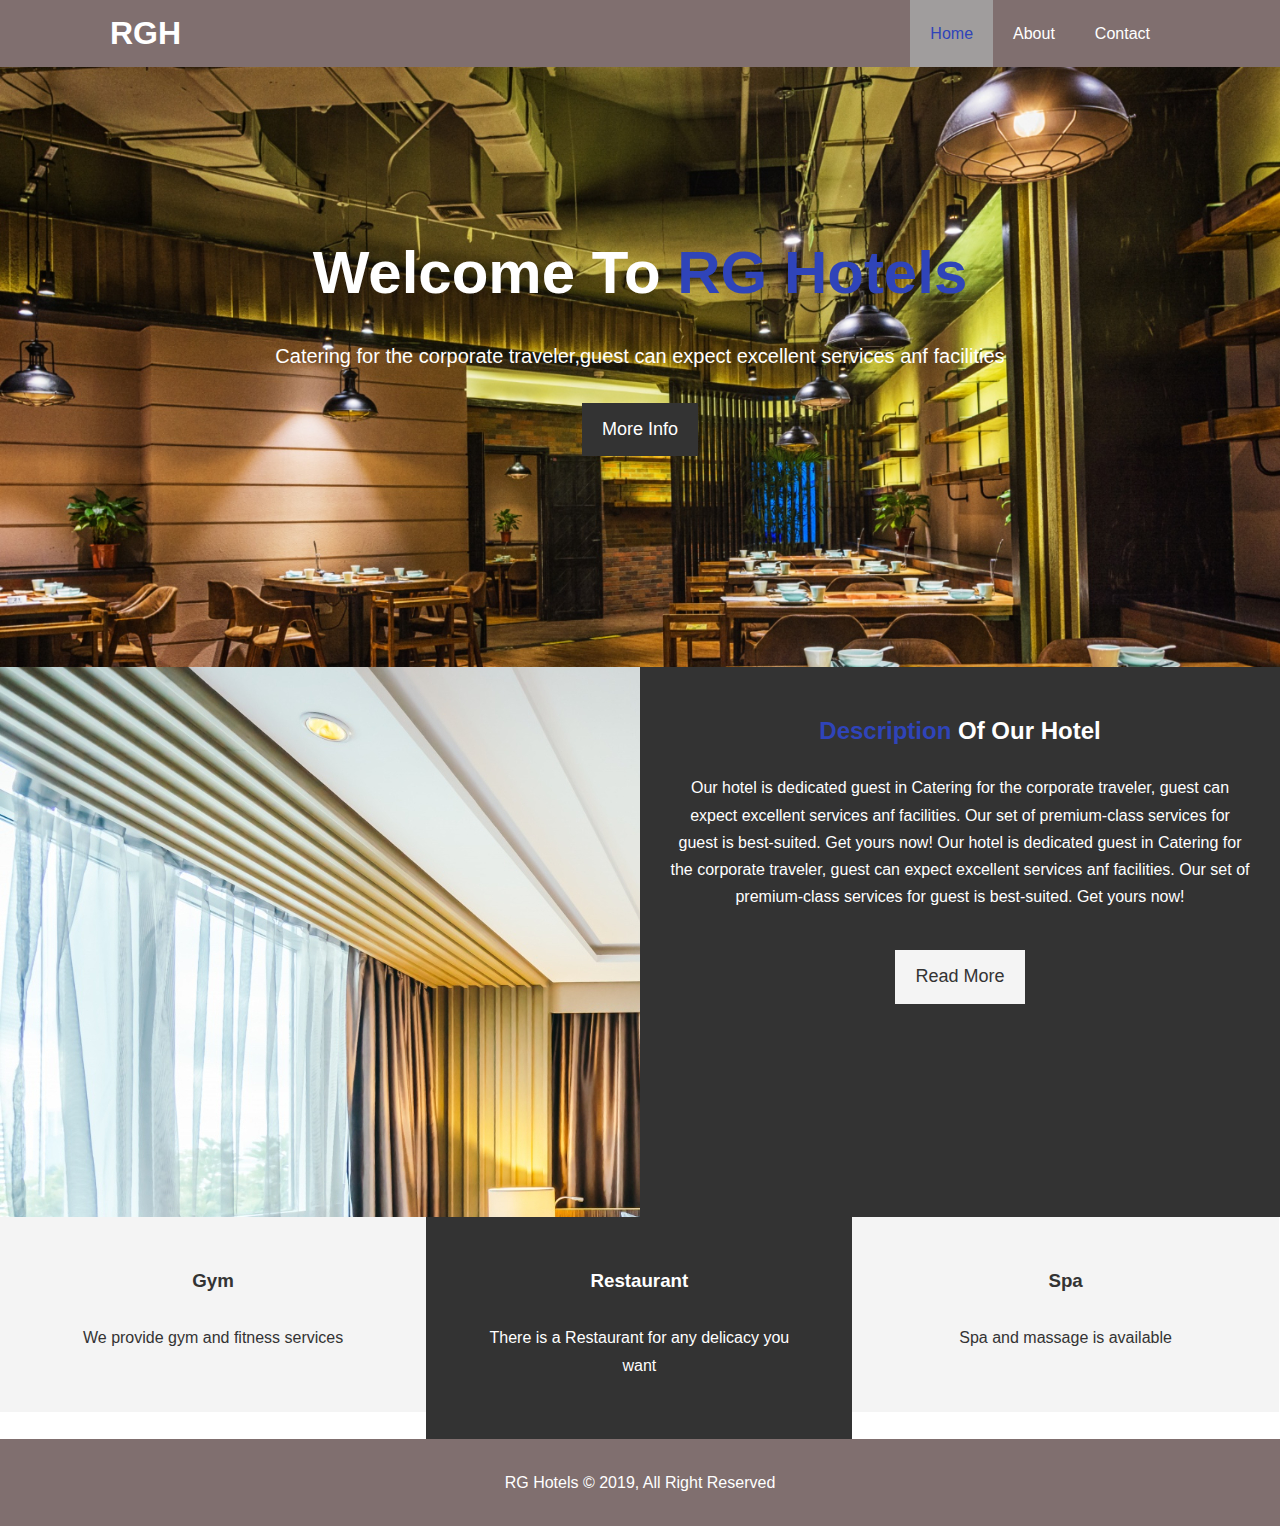
<file: index.html>
<!DOCTYPE html>
<html lang="en">
<head>
    <meta charset="UTF-8">
    <meta name="viewport" content="width=device-width, initial-scale=1.0">
    <link rel="stylesheet" href="https://cdnjs.cloudflare.com/ajax/libs/font-awesome/6.4.0/css/all.min.css" 
    integrity="sha512-iecdLmaskl7CVkqkXNQ/ZH/XLlvWZOJyj7Yy7tcenmpD1ypASozpmT/E0iPtmFIB46ZmdtAc9eNBvH0H/ZpiBw==" 
    crossorigin="anonymous" referrerpolicy="no-referrer"/>
    <link rel="stylesheet" href="css/style.css">
    <link rel="stylesheet" media="screen and (max-width: 768px)" href="css/mobile.css">
    <title>RG Hotels</title>
</head>
<body>
    <header>
        <nav id="navbar">
            <div class="container">
                <h1 class="logo"><a href="index.html">RGH</a></h1>
            <ul>
                <li><a class="current" href="index.html">Home</a></li>
                <li><a href="about.html">About</a></li>
                <li><a href="contact.html">Contact</a></li>
            </ul>
            </div> 
        </nav>
        <div id="showcase">
            <div class="container">
                <div class="showcase-content">
                    <h1>Welcome To <span class="text-primary">RG Hotels</span> </h1>
                    <p class="lead">Catering for the corporate traveler,guest can expect excellent services anf facilities</p>
                    <a class="btn" href="about.html">More Info</a>
                </div>
            </div>
        </div>
    </header>

    <section id="home-info" class="bg-dark">
        <div class="info-img"></div>
        <div class="info-content">
            <h2><span class="text-primary">Description </span>Of Our Hotel</h2>
            <p>Our hotel is dedicated guest in Catering for the corporate traveler,
                guest can expect excellent services anf facilities. Our set of premium-class services for guest is best-suited. 
                Get yours now! Our hotel is dedicated guest in Catering for the corporate traveler,
                guest can expect excellent services anf facilities. Our set of premium-class services for guest is best-suited. 
                Get yours now!</p>
            <a href="about.html" class="btn btn-light">Read More</a>
        </div>
    </section>

    <section id="features">
        <div class="box bg-light">
            <i class="fa-solid fa-dumbbell fa-3x"></i>
            <h3>Gym</h3>
            <P>We provide gym and fitness services</P>
        </div>
        <div class="box bg-dark">
            <i class="fa-solid fa-utensils fa-3x"></i>
            <h3>Restaurant</h3>
            <P> There is a Restaurant for any delicacy you want</P>
        </div>
            
        <div class="box bg-light">
            <i class="fa-solid fa-spa fa-3x"></i>
            <h3>Spa</h3>
            <P> Spa and massage is available</P>
        </div>
    </section>

    <div class="clr"></div>

    <footer id="main-footer">
        <p> RG Hotels &copy; 2019, All Right Reserved</p>

    </footer>
</body>
</html>
</file>
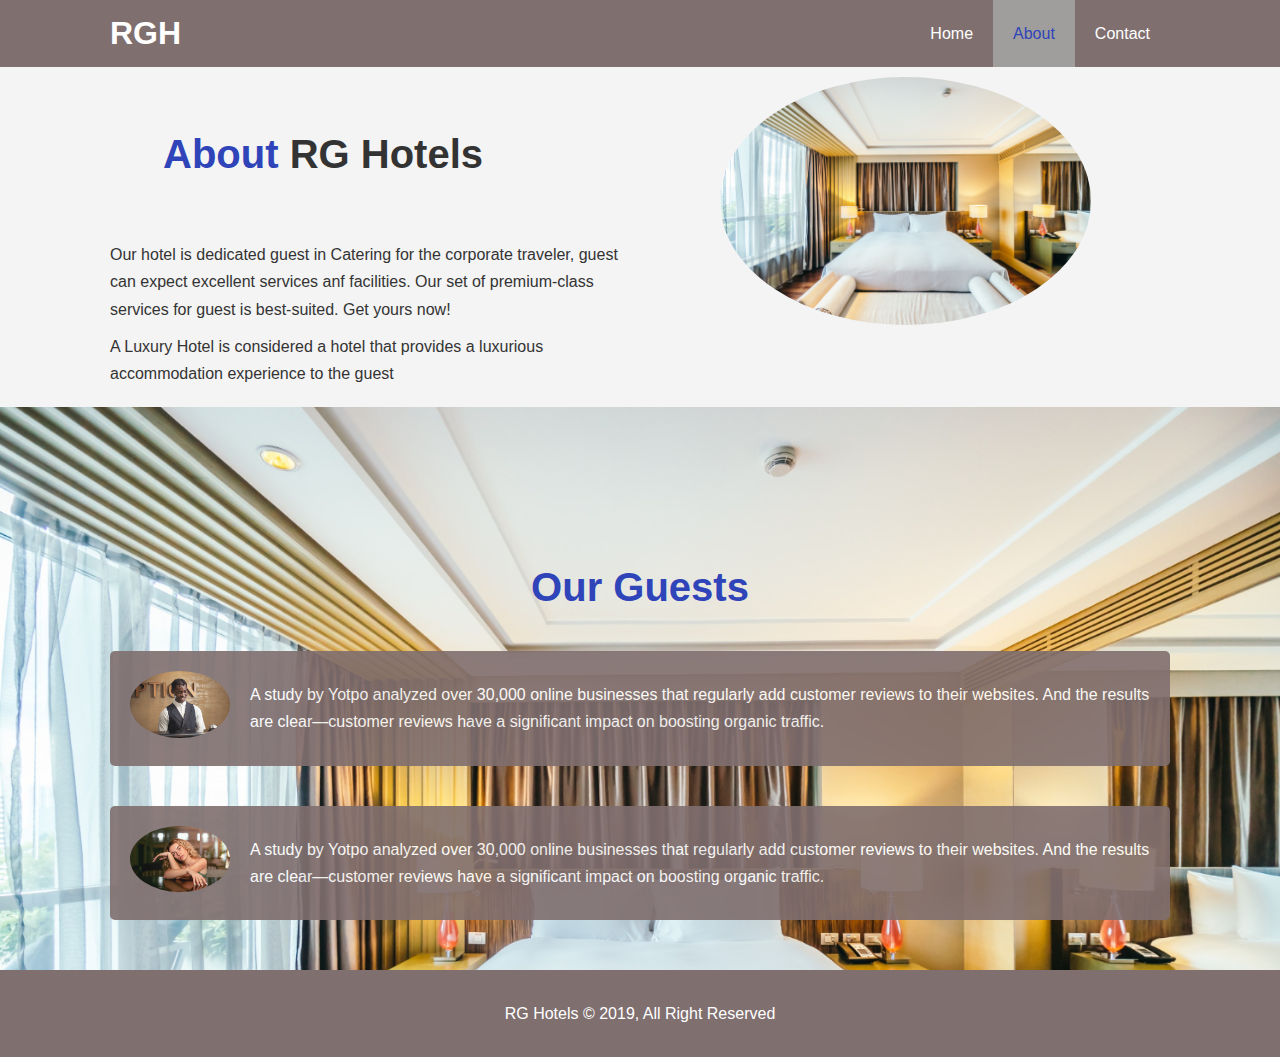
<file: about.html>
<!DOCTYPE html>
<html lang="en">
<head>
    <meta charset="UTF-8">
    <meta name="viewport" content="width=device-width, initial-scale=1.0">
    <link rel="stylesheet" href="css/style.css">
    <link rel="stylesheet" media="screen and (max-width: 768px)" href="css/mobile.css">
    <title>RG Hotels</title>
</head>
<body>
    <header>
        <nav id="navbar">
            <div class="container">
                <h1 class="logo"><a href="index.html">RGH</a></h1>
            <ul>
                <li><a href="index.html">Home</a></li>
                <li><a  class="current" href="about.html">About</a></li>
                <li><a href="contact.html">Contact</a></li>
            </ul>
            </div> 
        </nav>
    </header>

    <section id="about-info" class="bg-light py-3">
        <div class="container">
            <div class="info-left">
                <h1 class="l-heading"><span class="text-primary">About</span> RG Hotels</h1>
                    <p>Our hotel is dedicated guest in Catering for the corporate traveler,
                        guest can expect excellent services anf facilities. Our set of premium-class services for guest is best-suited. 
                        Get yours now!</p>
                        <p>A Luxury Hotel is considered a hotel that provides a luxurious accommodation experience to the guest</p>
            </div>
            <div class="info-right">
                <img src="./images/aaa.jpg" alt="hotel">
            </div>
        </div>
    </section>

    <div class="clr"></div> 

    <section id="testimonials" class="py-3">
        <div class="container">
            <h2 class="l-heading">Our Guests</h2>
            <div class="testimonial bg-primary">
                <img src="./images/aad.jpg" alt="Guest">
                <p> A study by Yotpo analyzed over 30,000 online businesses that regularly add customer reviews to their websites. 
                    And the results are clear—customer reviews have a significant impact on boosting organic traffic.</p>
            </div>
            <div class="testimonial bg-primary">
                <img src="./images/kkk.jpg" alt="Guest">
                <p> A study by Yotpo analyzed over 30,000 online businesses that regularly add customer reviews to their websites. 
                    And the results are clear—customer reviews have a significant impact on boosting organic traffic.</p>

            </div>

        </div>

    </section>

    <footer id="main-footer">
        <p> RG Hotels &copy; 2019, All Right Reserved</p>
    </footer>
</body>
</html>
</file>
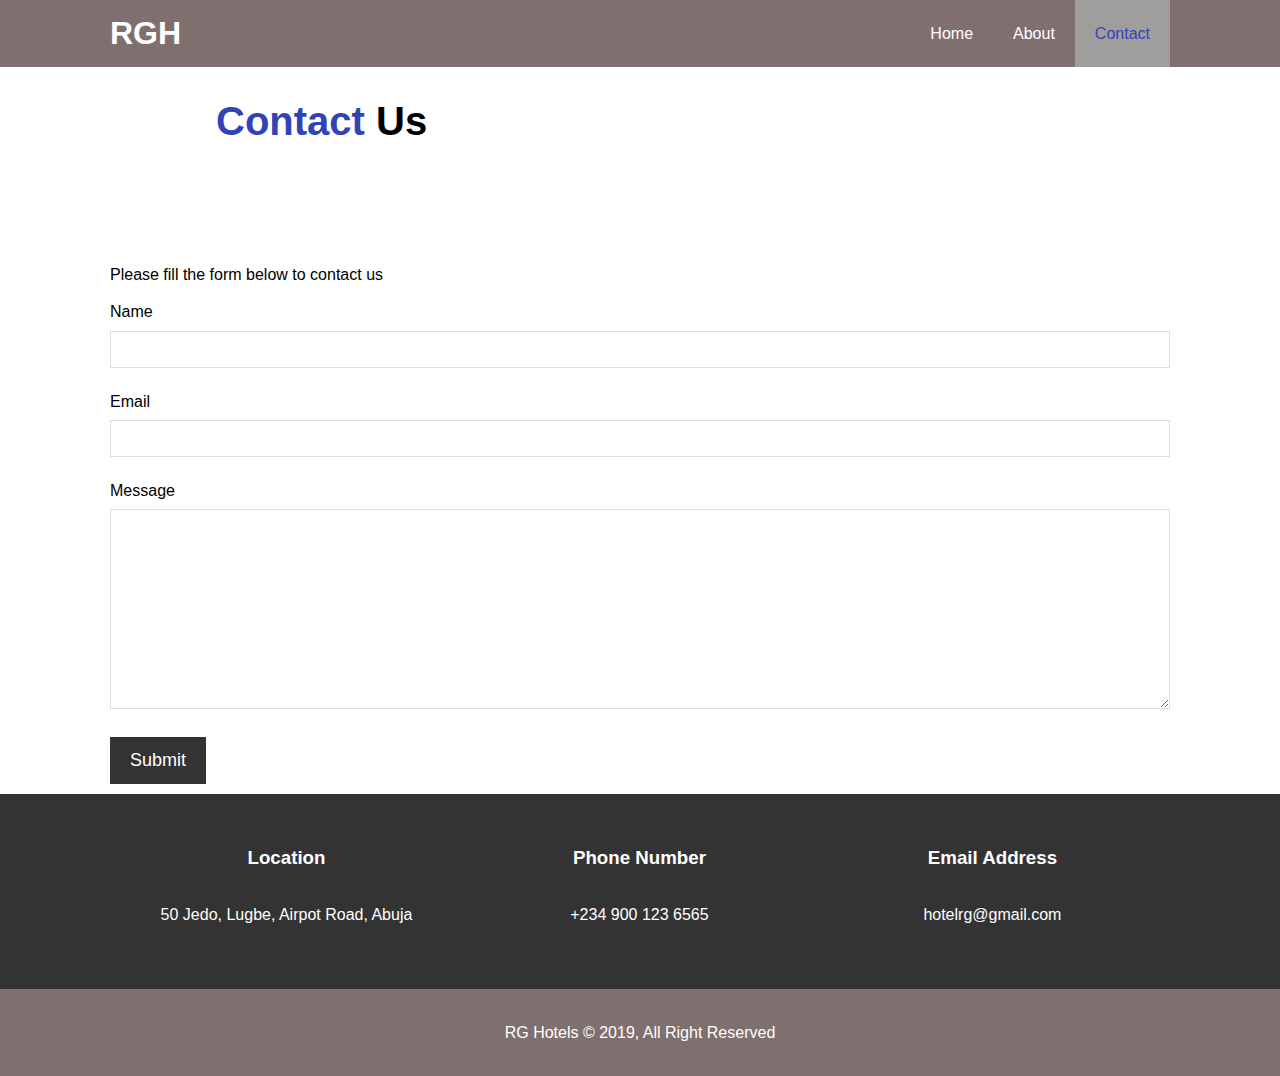
<file: contact.html>
<!DOCTYPE html>
<html lang="en">
<head>
    <meta charset="UTF-8">
    <meta name="viewport" content="width=device-width, initial-scale=1.0">
    <link rel="stylesheet" href="https://cdnjs.cloudflare.com/ajax/libs/font-awesome/6.4.0/css/all.min.css" 
    integrity="sha512-iecdLmaskl7CVkqkXNQ/ZH/XLlvWZOJyj7Yy7tcenmpD1ypASozpmT/E0iPtmFIB46ZmdtAc9eNBvH0H/ZpiBw==" 
    crossorigin="anonymous" referrerpolicy="no-referrer"/>
    <link rel="stylesheet" href="css/style.css">
    <link rel="stylesheet" media="screen and (max-width: 768px)" href="css/mobile.css">
    <title>RG Hotels</title>
</head>
<body>
    <header>
        <nav id="navbar">
            <div class="container">
                <h1 class="logo"><a href="index.html">RGH</a></h1>
            <ul>
                <li><a href="index.html">Home</a></li>
                <li><a href="about.html">About</a></li>
                <li><a class="current" href="contact.html">Contact</a></li>
            </ul>
            </div> 
        </nav>
    </section>

    <section id="contact-form" class="py-3">
        <div class="container">
            <h1 class="l-heading"><span class="text-primary">Contact</span> Us</h1>
            <p>Please fill the form below to contact us</p>
            <form action="process.php">
                <div class="form-group">
                    <label for="name">Name</label>
                    <input type="text" name="name" id="name">
                </div>
                <div class="form-group">
                    <label for="email">Email</label>
                    <input type="email" name="email" id="email">
                </div>
                <div class="form-group">
                    <label for="message">Message</label>
                    <textarea name="message" id="message"></textarea>
                </div>
                <button type="submit" class="btn">Submit</button>
            </form>
        </div>
    </section>

    <section id="contact-info" class="bg-dark">
        <div class="container">
            <div class="box">
                <i class="fa-solid fa-hotel fa-3x"></i>
                <h3>Location</h3>
                <P>50 Jedo, Lugbe, Airpot Road, Abuja</P>
            </div>
            <div class="box">
                <i class="fa-solid fa-Phone fa-3x"></i>
                <h3>Phone Number</h3>
                <P> +234 900 123 6565</P>
            </div>
                
            <div class="box">
                <i class="fa-solid fa-envelope fa-3x"></i>
                <h3>Email Address</h3>
                <P> hotelrg@gmail.com</P>
            </div>
        </div>

    </section>

    <footer id="main-footer">
        <p> RG Hotels &copy; 2019, All Right Reserved</p>
    </footer>
</body>
</html>
</file>
<file: css/style.css>
* {
 margin: 0;
 padding: 0; 
 box-sizing: border-box;  
}

body {
    font-family: 'Segoe UI', Tahoma, Geneva, Verdana, sans-serif;
    line-height: 1.7em;
}

a {
    color: #333;
    text-decoration: none;
}

h1, h2, h3 {
    padding-bottom: 20px;
}

p {
    margin: 10px 0;
}

.container {
    margin: auto;
    max-width: 1100px;
    overflow: auto;
    padding: 0 20px;
}

.text-primary {
    color: rgb(47, 68, 185);
}

.lead {
    font-size: 20px;
}

.btn {
    display: inline-block;
    font-size: 18px;
    color: #fff;
    background: #333;
    padding: 13px 20px;
    border: none;
    cursor: pointer;
}

.btn:hover {
    background: rgb(47, 68, 185);
    color: #333;
}

.btn-light {
    background: #f4f4f4;
    color: #333;
}

.bg-dark {
    background-color: #333;
    color: #fff;
}

.bg-light {
    background: #f4f4f4;
    color: #333;
}

.bg-primary{
    background: #333;
    background: rgb(47, 68, 185);
}

.clr {
    clear: both;
}

.l-heading {
    font-size: 40px;
    padding: 10%;
    line-height: 1.2;
}

.py-1 { padding: 10px 0; }
.py-2 { padding: 20px 0; }
.py-3 { padding: 10px 0; }

#navbar {
    background: #806f6f;
    color: #fff;
    overflow: auto;
}

#navbar a {
    color: #fff;
}

#navbar h1 {
    float: left;
    padding-top: 20px;
}

#navbar ul {
    list-style: none;
    float: right;
}

#navbar ul li {
    float: left;
}

#navbar ul li a {
    display: block;
    padding: 20px;
    text-align: center;
}

#navbar ul li a:hover,
#navbar ul li a.current {
    background: #a09d9d;
    color: rgb(47, 68, 185);
}

#showcase {
    background-image: url(../images/aac.jpg);
    background-repeat: no-repeat;
    background-size: cover;
    height: 600px;
}

#showcase .showcase-content {
    color: #fff;
    text-align: center;
    padding-top: 170px;
}

#showcase .showcase-content h1 {
    font-size: 60px;
    line-height: 1.2em;
}

#showcase .showcase-content p {
    padding-bottom: 20px;
    line-height: 1.7em;
}

#home-info {
    height: 550px;
}

#home-info .info-img {
    float: left;
    width: 50%;
    background-image: url('../images/aaa.jpg');
    background-repeat: no-repeat;
    min-height: 100%;
}

#home-info .info-content {
    float: right;
    width: 50%;
    height: 100%;
    text-align: center;
    padding: 50px 30px;
    overflow: hidden;
}

#home-info .info-content p {
    padding-bottom: 30px;
}

.box {
    float: left;
    width: 33.3%;
    text-align: center;
    padding: 50px;
}

.box i {
    margin-bottom: 10px;
}

#about-info .info-right {
    float: right;
    width: 50%;
    min-height: 100%;
}

#about-info .info-right img {
    display: block;
    margin: auto;
    width: 70%;
    border-radius: 50%;
}

#about-info .info-left {
    float: left;
    width: 50%;
    min-height: 100%;
}

.container {
    margin-top: auto;
}

#testimonials {
    height: 100%;
    background-image: url(../images/aaa.jpg);
    background-repeat: no-repeat;
    background-size: cover;
    padding-top:50px;
}

#testimonials h2 {
    color: rgb(47, 68, 185);
    text-align: center;
    padding-bottom: 40px;
}

#testimonials .testimonial {
    padding: 20px;
    margin-bottom: 40px;
    border-radius: 5px;
    opacity: 0.9;
    background-color: #806f6f;
    color: #fff;
}

#testimonials .testimonial img {
    width: 100px;
    float: left;
    margin-right: 20px;
    border-radius: 60%;
}

#contact-form h1 {
    padding-top: 20px;
}

#contact-form .form-group {
    margin-bottom: 20px;
}
#contact-form label {
    display: block;
    margin-bottom: 5px;
}

#contact-form input,
#contact-form textarea {
    width: 100%;
    padding: 10px;
    border: 1px #ddd solid;
}

#contact-form textarea {
    height: 200px;
}

#contact-form input:focus,
#contact-form textarea:focus {
    outline: none;
    border-color: rgb(47, 68, 185);

} 

#main-footer {
    text-align: center;
    background: #806f6f;
    color: #fff;
    padding: 20px;
    display: block;
}
</file>
<file: css/mobile.css>
#navbar .logo {
    float: none;
    text-align: center;
}

#navbar ul, #navbar ul li {
    float: none;
}

#navbar ul li a {
    padding: 5px;
    border-bottom: #444 solid 1px;
}

#showcase {
    height: 100%;
}

#showcase .showcase-content {
    padding-top: 70px;
    padding-bottom: 30px;
}

#home-info .info-img {
    display: none;
}

#home-info .info-content {
    float: none;
    width: 100%;
}

.box {
    float: none;
    width: 100%;
}

#about-info .info-right,
#about-info .info-left {
    float: none;
    width: 100%;
}

#about-info .info-right {
    margin-top: 30px;
}

.l-heading {
    text-align: center;
}

#contact-info .box {
    border-bottom: #444 solid 1px;
}
</file>
